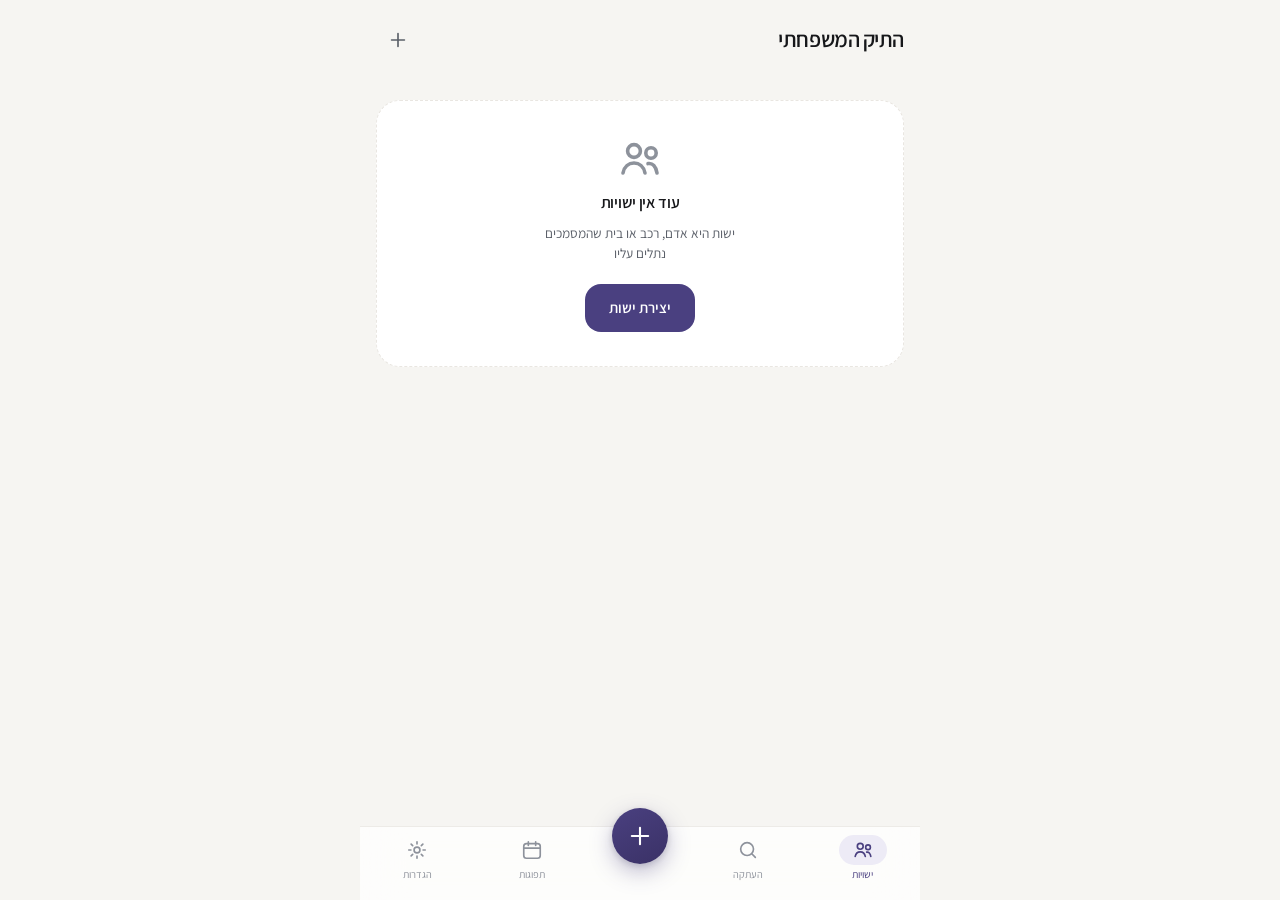
<file: index.html>
<!doctype html>
<html dir="rtl" lang="he">
<head>
<meta charset="utf-8">
<!-- קנה מידה נעול. מה שמתקרב ומתרחק הוא המסמך בצופה ולא האפליקציה.
     ספארי מתעלם מ-user-scalable, ולכן js/app.js:Zoom חוסם גם את המחוות. -->
<meta name="viewport" content="width=device-width, initial-scale=1, maximum-scale=1, minimum-scale=1, user-scalable=no, viewport-fit=cover">
<meta name="color-scheme" content="light">
<meta name="theme-color" content="#F6F5F2">
<title>התיק המשפחתי</title>

<!-- מראת localStorage: מציבה פלטה וכתב לפני ה-CSS, אחרת כל טעינה
     נפתחת בהבזק של פלטת ברירת המחדל. SPEC §3.5 -->
<script>window._BUNDLE_VERSION = '0.17.0';</script>
<script>
(function () {
  var r = document.documentElement;
  var pal = 'a', font = 'assistant';
  try {
    pal = localStorage.getItem('fv.palette') || pal;
    font = localStorage.getItem('fv.typeface') || font;
  } catch (e) { /* גלישה פרטית */ }
  r.setAttribute('data-pal', pal);
  r.setAttribute('data-font', font);
})();
</script>

<link rel="manifest" href="manifest.json">
<link rel="apple-touch-icon" href="icons/apple-touch-icon.png">
<meta name="apple-mobile-web-app-capable" content="yes">
<meta name="apple-mobile-web-app-status-bar-style" content="default">
<meta name="apple-mobile-web-app-title" content="התיק">
<link rel="icon" href="data:image/svg+xml,%3Csvg xmlns='http://www.w3.org/2000/svg' viewBox='0 0 24 24' fill='none' stroke='%234A4080' stroke-width='1.8' stroke-linecap='round'%3E%3Crect x='3.5' y='9.5' width='17' height='11' rx='3'/%3E%3Cpath d='M9 9.5V7.6a3 3 0 016 0v1.9'/%3E%3Cpath d='M3.5 13.6h17'/%3E%3C/svg%3E">
<link rel="preload" href="fonts/assistant-hebrew.woff2" as="font" type="font/woff2" crossorigin>
<link rel="stylesheet" href="style.css">
</head>
<body>

<svg class="sprite" aria-hidden="true" focusable="false"
     xmlns="http://www.w3.org/2000/svg"
     fill="none" stroke="currentColor" stroke-width="1.8"
     stroke-linecap="round" stroke-linejoin="round">
  <symbol id="i-calendar" viewBox="0 0 24 24"><rect x="3" y="5" width="18" height="16" rx="3"/><path d="M8 3v4M16 3v4M3 10h18"/></symbol>
  <symbol id="i-search" viewBox="0 0 24 24"><circle cx="11" cy="11" r="7"/><path d="M20 20l-3.6-3.6"/></symbol>
  <symbol id="i-users" viewBox="0 0 24 24"><circle cx="9" cy="8" r="3.2"/><path d="M3.5 19c.6-3.2 2.9-5 5.5-5s4.9 1.8 5.5 5"/><circle cx="17.5" cy="9" r="2.6"/><path d="M16 14.3c2.3-.4 4 1.3 4.5 4.7"/></symbol>
  <symbol id="i-settings" viewBox="0 0 24 24"><circle cx="12" cy="12" r="3.2"/><path d="M12 3v2.4M12 18.6V21M21 12h-2.4M5.4 12H3M18.4 5.6l-1.7 1.7M7.3 16.7l-1.7 1.7M18.4 18.4l-1.7-1.7M7.3 7.3L5.6 5.6"/></symbol>
  <symbol id="i-plus" viewBox="0 0 24 24"><path d="M12 5v14M5 12h14"/></symbol>
  <symbol id="i-x" viewBox="0 0 24 24"><path d="M6 6l12 12M18 6L6 18"/></symbol>
  <symbol id="i-check" viewBox="0 0 24 24"><path d="M5 12.5l4.5 4.5L19 7.5"/></symbol>
  <symbol id="i-chevron" viewBox="0 0 24 24"><path d="M6 9l6 6 6-6"/></symbol>
  <symbol id="i-back" viewBox="0 0 24 24"><path d="M15 5l-7 7 7 7"/></symbol>
  <symbol id="i-eye" viewBox="0 0 24 24"><path d="M2.5 12S6 5.8 12 5.8 21.5 12 21.5 12 18 18.2 12 18.2 2.5 12 2.5 12z"/><circle cx="12" cy="12" r="3"/></symbol>
  <symbol id="i-eye-off" viewBox="0 0 24 24"><path d="M4 4l16 16"/><path d="M9.9 5.9A9.6 9.6 0 0112 5.8c6 0 9.5 6.2 9.5 6.2a17 17 0 01-3.2 3.9M6.5 8A17 17 0 002.5 12S6 18.2 12 18.2c1.2 0 2.3-.2 3.3-.6"/><path d="M9.9 9.9a3 3 0 004.2 4.2"/></symbol>
  <symbol id="i-camera" viewBox="0 0 24 24"><path d="M3 8.5A2.5 2.5 0 015.5 6h1.9l1.3-2h6.6l1.3 2h1.9A2.5 2.5 0 0121 8.5v9A2.5 2.5 0 0118.5 20h-13A2.5 2.5 0 013 17.5z"/><circle cx="12" cy="13" r="3.4"/></symbol>
  <symbol id="i-upload" viewBox="0 0 24 24"><path d="M12 16V4M8 8l4-4 4 4"/><path d="M4 15v3.5A2.5 2.5 0 006.5 21h11a2.5 2.5 0 002.5-2.5V15"/></symbol>
  <symbol id="i-paste" viewBox="0 0 24 24"><path d="M9 4.5H7.5A2.5 2.5 0 005 7v11.5A2.5 2.5 0 007.5 21h9a2.5 2.5 0 002.5-2.5V7a2.5 2.5 0 00-2.5-2.5H15"/><rect x="9" y="3" width="6" height="3.2" rx="1.2"/><path d="M9 12h6M9 15.5h4"/></symbol>
  <symbol id="i-edit" viewBox="0 0 24 24"><path d="M4 20h4l10.5-10.5a2.1 2.1 0 00-3-3L5 17z"/><path d="M14.5 6.5l3 3"/></symbol>
  <symbol id="i-trash" viewBox="0 0 24 24"><path d="M4 7h16M9 7V5h6v2M6.5 7l.8 12a2 2 0 002 1.9h5.4a2 2 0 002-1.9l.8-12"/></symbol>
  <symbol id="i-lock" viewBox="0 0 24 24"><rect x="4" y="10.5" width="16" height="10.5" rx="3"/><path d="M8 10.5V7.8a4 4 0 018 0v2.7"/></symbol>
  <symbol id="i-backspace" viewBox="0 0 24 24"><path d="M9.5 5h9A2.5 2.5 0 0121 7.5v9a2.5 2.5 0 01-2.5 2.5h-9L3 12z"/><path d="M12 9.5l5 5M17 9.5l-5 5"/></symbol>
  <symbol id="i-bell" viewBox="0 0 24 24"><path d="M18 16V11a6 6 0 10-12 0v5l-1.5 2.5h15z"/><path d="M10 21h4"/></symbol>
  <symbol id="i-file" viewBox="0 0 24 24"><path d="M14 3H7.5A2.5 2.5 0 005 5.5v13A2.5 2.5 0 007.5 21h9a2.5 2.5 0 002.5-2.5V8z"/><path d="M14 3v5h5"/></symbol>
  <symbol id="i-image" viewBox="0 0 24 24"><rect x="3" y="5" width="18" height="14" rx="3"/><circle cx="8.5" cy="10" r="1.6"/><path d="M4 17l4.5-4.5L13 17l3-3 4 4"/></symbol>
  <symbol id="i-folder" viewBox="0 0 24 24"><path d="M3 7.5A2.5 2.5 0 015.5 5h3.2l1.8 2.4h8A2.5 2.5 0 0121 9.9v7.6a2.5 2.5 0 01-2.5 2.5h-13A2.5 2.5 0 013 17.5z"/><path d="M12 11.5v5M9.5 14h5"/></symbol>
  <symbol id="i-person" viewBox="0 0 24 24"><circle cx="12" cy="8" r="3.6"/><path d="M5 20c.8-3.9 3.6-6 7-6s6.2 2.1 7 6"/></symbol>
  <symbol id="i-car" viewBox="0 0 24 24"><path d="M4 16.5V13l1.8-4.4A2.5 2.5 0 018.1 7h7.8a2.5 2.5 0 012.3 1.6L20 13v3.5"/><path d="M3.5 13h17"/><circle cx="7.5" cy="16.5" r="1.7"/><circle cx="16.5" cy="16.5" r="1.7"/></symbol>
  <symbol id="i-home" viewBox="0 0 24 24"><path d="M4 10.5L12 4l8 6.5V19a2 2 0 01-2 2H6a2 2 0 01-2-2z"/><path d="M9.5 21v-6h5v6"/></symbol>
  <symbol id="i-card" viewBox="0 0 24 24"><rect x="3" y="5.5" width="18" height="13" rx="2.5"/><circle cx="8.5" cy="11" r="2"/><path d="M5.5 16c.5-1.9 1.6-2.7 3-2.7s2.5.8 3 2.7"/><path d="M14 10h4.5M14 13h4.5"/></symbol>
  <symbol id="i-passport" viewBox="0 0 24 24"><rect x="5" y="3" width="14" height="18" rx="2.5"/><circle cx="12" cy="10" r="3.2"/><path d="M9 17h6"/></symbol>
  <symbol id="i-license" viewBox="0 0 24 24"><rect x="3" y="5.5" width="18" height="13" rx="2.5"/><path d="M7 10h4M7 13.5h6M15 10h2M15 13.5h2"/></symbol>
  <symbol id="i-gauge" viewBox="0 0 24 24"><path d="M4.5 17a8.5 8.5 0 1115 0"/><path d="M12 14l3.5-3.5"/><circle cx="12" cy="17" r="1"/></symbol>
  <symbol id="i-shield" viewBox="0 0 24 24"><path d="M12 3l7 2.8v5.6c0 4-2.8 7.6-7 9.6-4.2-2-7-5.6-7-9.6V5.8z"/></symbol>
  <symbol id="i-heart" viewBox="0 0 24 24"><path d="M12 20s-7-4.4-7-9.2A4 4 0 0112 8.6 4 4 0 0119 10.8C19 15.6 12 20 12 20z"/></symbol>
  <symbol id="i-cross" viewBox="0 0 24 24"><rect x="4" y="4" width="16" height="16" rx="4"/><path d="M12 8.5v7M8.5 12h7"/></symbol>
  <symbol id="i-cert" viewBox="0 0 24 24"><rect x="4" y="4" width="16" height="12" rx="2.5"/><path d="M8 8.5h8M8 12h4"/><path d="M9 16v4l3-1.6L15 20v-4"/></symbol>
  <symbol id="i-chat" viewBox="0 0 24 24"><path d="M21 12a8 8 0 01-8 8H8l-4 2.5V17.4A8 8 0 1121 12z"/><path d="M9 11h6M9 14.5h4"/></symbol>
  <symbol id="i-share" viewBox="0 0 24 24"><path d="M12 15V4"/><path d="M8.5 7.5L12 4l3.5 3.5"/><path d="M5 13v5.5A2.5 2.5 0 007.5 21h9a2.5 2.5 0 002.5-2.5V13"/></symbol>
  <symbol id="i-rename" viewBox="0 0 24 24"><path d="M4 20h4l10.5-10.5a2.1 2.1 0 00-3-3L5 17z"/><path d="M14.5 6.5l3 3"/><path d="M3 4h6"/></symbol>
  <symbol id="i-grip" viewBox="0 0 24 24"><path d="M9 6h.01M15 6h.01M9 12h.01M15 12h.01M9 18h.01M15 18h.01" stroke-width="2.6"/></symbol>
  <symbol id="i-history" viewBox="0 0 24 24"><path d="M3.5 12a8.5 8.5 0 108.5-8.5A8.4 8.4 0 006 6.4"/><path d="M3.5 3.5v3.4h3.4"/><path d="M12 7.5V12l3 2"/></symbol>
  <symbol id="i-zoom-in" viewBox="0 0 24 24"><circle cx="11" cy="11" r="7"/><path d="M20 20l-3.6-3.6M11 8.2v5.6M8.2 11h5.6"/></symbol>
  <symbol id="i-zoom-out" viewBox="0 0 24 24"><circle cx="11" cy="11" r="7"/><path d="M20 20l-3.6-3.6M8.2 11h5.6"/></symbol>
  <!-- הסימן של האפליקציה: גוף התיק, הידית וקו התפר. DEC-40 -->
  <symbol id="i-case" viewBox="0 0 24 24"><rect x="3.5" y="9.5" width="17" height="11" rx="3"/><path d="M9 9.5V7.6a3 3 0 016 0v1.9"/><path d="M3.5 13.6h17"/></symbol>
  <symbol id="i-doc" viewBox="0 0 24 24"><rect x="5" y="3" width="14" height="18" rx="2.5"/><path d="M8.5 8h7M8.5 12h7M8.5 16h4"/></symbol>
</svg>

<main id="app" class="app"></main>

<script src="js/config.js"></script>
<script src="js/util.js"></script>
<script src="js/kinds.js"></script>
<script src="js/doctypes.js"></script>
<script src="js/versions.js"></script>
<script src="js/db.js"></script>
<script src="js/settings.js"></script>
<script src="js/vault.js"></script>
<script src="js/files.js"></script>
<script src="js/share.js"></script>
<script src="js/keyfile.js"></script>
<script src="js/mrz.js"></script>
<script src="js/gemini.js"></script>
<script src="js/parse.js"></script>
<script src="js/expiry.js"></script>
<script src="js/drive.js"></script>
<script src="js/bridge.js"></script>
<script src="js/sync.js"></script>
<script src="js/search.js"></script>
<script src="js/chat.js"></script>
<script src="js/ui.js"></script>
<script src="js/forms.js"></script>
<script src="js/screens.js"></script>
<script src="js/app.js"></script>
</body>
</html>
</file>
<file: style.css>
/* התיק המשפחתי — design-prompt.md הוא המקור. כל צבע כאן הוא טוקן. */

/* Assistant, מתארח עצמית. Google Fonts דרך CDN שובר את הבטחת האופליין
   של האפליקציה — טעינה ראשונה במכשיר חדש עלולה ליפול והכתב יקרוס.
   שני תת-סטים בלבד: עברית לממשק, לטינית לערכים. 29KB יחד. DEC-06 */
@font-face {
  font-family: "Assistant";
  font-style: normal;
  font-weight: 400 700;
  font-display: swap;
  src: url("fonts/assistant-hebrew.woff2") format("woff2");
  unicode-range: U+0307-0308, U+0590-05FF, U+200C-2010, U+20AA, U+25CC, U+FB1D-FB4F;
}
@font-face {
  font-family: "Assistant";
  font-style: normal;
  font-weight: 400 700;
  font-display: swap;
  src: url("fonts/assistant-latin.woff2") format("woff2");
  unicode-range: U+0000-00FF, U+0131, U+0152-0153, U+02BB-02BC, U+02C6, U+02DA, U+02DC, U+0304, U+0308, U+0329, U+2000-206F, U+20AC, U+2122, U+2191, U+2193, U+2212, U+2215, U+FEFF, U+FFFD;
}

/* ============ טוקנים ============ */
:root {
  /* נייטרלים — זהים בכל הפלטות */
  --bg:        #F6F5F2;
  --surface:   #FFFFFF;
  --surface-2: #FAF9F7;
  --ink:       #16171A;
  --ink-2:     #5A5F68;
  --ink-3:     #8D929B;
  --line:      #E9E6E1;

  /* קשת התפוגה. "תקין" ניטרלי, ללא צבע — DEC-05 */
  --exp-past-fg: #B02419;  --exp-past-bg: #FCEBE9;
  --exp-d30-fg:  #A05A00;  --exp-d30-bg:  #FDF1E2;
  --exp-d90-fg:  #7A6320;  --exp-d90-bg:  #FAF4E2;

  --shadow: 0 2px 14px rgba(18, 19, 24, .055);

  --r-card:  24px;
  --r-sheet: 28px;
  --r-row:   14px;
  --r-btn:   16px;
  --r-pill:  999px;

  --dur-fast: 120ms;
  --dur-base: 200ms;
  --ease: cubic-bezier(.2, .8, .2, 1);

  --nav-h: 74px;
}

/* פלטות — טוקנים בלבד. DEC-06 */
/* `--tint-1/2` ו-`--glow` נגזרים מהאקסנט ואינם צבע רביעי: הם אותו גוון
   בשקיפות. DEC-39 — משטח שיש בו עומק במקום off-white אחיד. */
:root[data-pal="a"] {
  --accent:#4A4080; --accent-strong:#3A3166; --accent-soft:#EDEBF6; --accent-on:#fff;
  --tint-1:rgba(74,64,128,.26); --tint-2:rgba(74,64,128,.11); --glow:rgba(74,64,128,.34);
}
:root[data-pal="b"] {
  --accent:#1F5350; --accent-strong:#163E3C; --accent-soft:#E4EFEE; --accent-on:#fff;
  --tint-1:rgba(31,83,80,.24); --tint-2:rgba(31,83,80,.10); --glow:rgba(31,83,80,.32);
}
:root[data-pal="c"] {
  --accent:#A9492E; --accent-strong:#8A3A24; --accent-soft:#F7E9E4; --accent-on:#fff;
  /* הדריסה היחידה המותרת מחוץ לטוקני האקסנט: טרקוטה מתנגשת ב"פג" */
  --exp-past-fg:#9B1C2E; --exp-past-bg:#FAEAEC;
  --tint-1:rgba(169,73,46,.22); --tint-2:rgba(169,73,46,.09); --glow:rgba(169,73,46,.30);
}

/* ============ בסיס ============ */
* { box-sizing: border-box; }

html, body { height: 100%; }

body {
  margin: 0;
  background: var(--bg);
  color: var(--ink);
  font-family: system-ui, -apple-system, "Segoe UI", Roboto, "Helvetica Neue", Arial, sans-serif;
  font-size: 15px;
  line-height: 1.5;
  -webkit-font-smoothing: antialiased;
  overflow-wrap: anywhere;
}

:root[data-font="assistant"] body {
  font-family: "Assistant", system-ui, -apple-system, "Segoe UI", Roboto, sans-serif;
}

h1, h2, h3 { margin: 0; line-height: 1.25; letter-spacing: -.02em; text-wrap: balance; }
p { margin: 0; }
button { font: inherit; color: inherit; }
.sprite { position: absolute; width: 0; height: 0; overflow: hidden; }
.hidden-input { position: fixed; inset-inline-start: -9999px; width: 1px; height: 1px; opacity: 0; }

:focus-visible { outline: 2px solid var(--accent); outline-offset: 2px; border-radius: 6px; }

/* מאפייני ההצגה על תג ה-sprite אינם עוברים דרך <use> — הם חייבים לשבת
   על מופע האייקון עצמו, ומשם הם יורשים אל תוך ה-shadow tree. */
.ic {
  flex: none;
  fill: none;
  stroke: currentColor;
  stroke-width: 1.8;
  stroke-linecap: round;
  stroke-linejoin: round;
}
.i-flip { transform: scaleX(-1); }

.app {
  max-width: 560px;
  margin-inline: auto;
  padding: 8px 16px calc(var(--nav-h) + 34px);
  min-height: 100%;
}
body.locked .app { padding: 0; }

/* ============ טיפוגרפיה ============ */
.scr-title { font-size: 22px; font-weight: 600; }
.scr-head { display: flex; align-items: center; gap: 8px; padding: 10px 0 14px; }
.scr-head .scr-title { flex: 1; min-width: 0; overflow: hidden; text-overflow: ellipsis; white-space: nowrap; }
.scr-actions { display: flex; gap: 4px; }
.bucket-h { font-size: 13px; color: var(--ink-2); font-weight: 500; margin: 18px 2px 8px; }
.muted { color: var(--ink-2); }
.small { font-size: 13px; }
.sect-h { font-size: 13px; color: var(--ink-2); font-weight: 500; margin: 20px 2px 8px; }

/* ============ כרטיס ============ */
.card {
  display: flex; align-items: center; gap: 12px; width: 100%;
  background: var(--surface); border: 0; border-radius: var(--r-card);
  box-shadow: var(--shadow); padding: 14px; text-align: start; cursor: pointer;
  transition: transform var(--dur-fast) var(--ease);
}
.card + .card { margin-top: 10px; }
.card:active { transform: scale(.97); }
.card-b { flex: 1; min-width: 0; display: flex; flex-direction: column; }
.card-t { font-size: 15px; font-weight: 600; letter-spacing: -.01em; overflow: hidden; text-overflow: ellipsis; white-space: nowrap; }
.card-s { font-size: 13px; color: var(--ink-2); margin-top: 2px; }
.card-go { flex: none; color: var(--ink-3); display: grid; place-items: center; }
.egroup, .dgroup { display: flex; flex-direction: column; }
.egroup .card + .card, .dgroup .card + .card { margin-top: 10px; }
.card-grip { flex: none; color: var(--ink-3); display: grid; place-items: center; opacity: .4; }

/* לחיצה ארוכה על כרטיס היא מחווה של האפליקציה, ולכן המערכת לא מקבלת
   אותה: בלי שתי השורות האלה iOS מקפיץ בועת בחירה ומבטל את הגרירה. */
.egroup .card, .dgroup .card {
  -webkit-touch-callout: none;
  user-select: none;
  -webkit-user-select: none;
}
.egroup.reordering, .dgroup.reordering { touch-action: none; }
.egroup.reordering .card-grip, .dgroup.reordering .card-grip { opacity: 1; }

/* ההמתנה נראית. בלי זה יש 320ms של שום דבר ואז קפיצה, וזה נקרא כתקלה
   ולא כמחווה — האצבע לא יודעת אם המכשיר בכלל שם לב אליה. */
.egroup .card.pressing, .dgroup .card.pressing {
  transform: scale(.96);
  transition: transform 320ms var(--ease);
}
.egroup .card.pressing .card-grip, .dgroup .card.pressing .card-grip { opacity: 1; }

/* השכנים מחליקים אל מקומם החדש. ה-transform עצמו נכתב מ-FLIP ב-ui.js;
   מה שיושב כאן הוא רק משך המעבר. */
.egroup.reordering .card, .dgroup.reordering .card {
  transition: transform 170ms var(--ease);
}
/* הכיווץ של `:active` נכון לנגיעה קצרה ושגוי באמצע גרירה — הוא היה
   נאבק ב-transform שנושא את הכרטיס. */
.egroup.reordering .card:active, .dgroup.reordering .card:active { transform: none; }

/* הנגרר עצמו: מורם, בלי מעבר (ui.js נועל אותו inline כדי שיעקוב אחרי
   האצבע 1:1), ומעל כולם. */
.card.dragging {
  opacity: .96;
  box-shadow: 0 14px 30px rgba(18, 19, 24, .24);
  position: relative; z-index: 3;
  cursor: grabbing;
}
.egroup.reordering .card.dragging, .dgroup.reordering .card.dragging { transition: none; }
/* הנחיתה — הכרטיס מחליק אל המשבצת במקום להיתלש אליה */
.card.landing { transition: transform 200ms var(--ease), box-shadow 200ms var(--ease); }
.card-old { opacity: .72; }
.card-ic { flex: none; width: 40px; height: 40px; border-radius: var(--r-pill); background: var(--surface-2); color: var(--ink-2); display: grid; place-items: center; }

.av {
  flex: none; width: 40px; height: 40px; border-radius: var(--r-pill);
  display: grid; place-items: center; color: #fff; font-size: 15px; font-weight: 600;
  overflow: hidden;
}
.av img { width: 100%; height: 100%; object-fit: cover; display: block; }
/* הטבעת היא המקום היחיד במסך הבית שבו הקשת החמה נוגעת בישות עצמה */
/* הטבעת נכתבת כטוקן ולא כ-box-shadow, כדי שהמסגרת הלבנה של הרצועה
   והטבעת של הדלי לא ידרסו זו את זו לפי סדר הסלקטורים. הצבע הוא בדיוק
   צבע הצ׳יפ של אותו דלי — אותו סימן, שתי צורות. */
.av { --ring: 0 0 0 0 transparent; }
.av.ring-past { --ring: 0 0 0 3px var(--exp-past-fg); }
.av.ring-d30  { --ring: 0 0 0 3px var(--exp-d30-fg); }
.av.ring-d90  { --ring: 0 0 0 3px var(--exp-d90-fg); }
.av-lg { width: 64px; height: 64px; font-size: 24px; }

.av-row { display: flex; align-items: center; gap: 14px; }
.av-host { flex: none; }
.av-acts { display: flex; flex-direction: column; gap: 6px; align-items: flex-start; }
.av-acts .btn { margin-top: 0; padding: 8px 16px; font-size: 13.5px; }

/* ============ מסך הבית ============ */
/* DEC-39. המסך מציג תמונות, ולכן הפריסה נגזרת מהן: פנים בעיגול, רכב
   או דירה בפס רחב. */
.scr-home { position: relative; }

/* השדה: שני ענני אקסנט רכים ושכבת גרעין. גרדיאנט אחד במסך, אף גוון חדש. */
.home-field {
  position: absolute; inset-inline: -16px; top: -8px; height: 356px;
  pointer-events: none; z-index: 0;
  background:
    radial-gradient(112% 74% at 82% -14%, var(--tint-1), transparent 60%),
    radial-gradient(86% 62% at 8% 6%, var(--tint-2), transparent 64%),
    linear-gradient(180deg, var(--accent-soft) 0%, rgba(246, 245, 242, 0) 92%);
}
/* בלי הגרעין השדה נראה כמו גרדיאנט של תבנית ולא כמו נייר */
.home-field::after {
  content: ""; position: absolute; inset: 0; opacity: .5;
  background-image: url("data:image/svg+xml,%3Csvg xmlns='http://www.w3.org/2000/svg' width='140' height='140'%3E%3Cfilter id='n'%3E%3CfeTurbulence type='fractalNoise' baseFrequency='.85' numOctaves='3'/%3E%3CfeColorMatrix type='saturate' values='0'/%3E%3C/filter%3E%3Crect width='140' height='140' filter='url(%23n)' opacity='.055'/%3E%3C/svg%3E");
  -webkit-mask-image: linear-gradient(180deg, #000 0%, transparent 88%);
  mask-image: linear-gradient(180deg, #000 0%, transparent 88%);
}
.scr-home > *:not(.home-field) { position: relative; z-index: 1; }

.mast { display: flex; align-items: center; gap: 11px; padding: 16px 0 0; }
.mast-tile {
  flex: none; width: 44px; height: 44px; border-radius: 15px;
  background: linear-gradient(148deg, var(--accent) 0%, var(--accent-strong) 100%);
  color: var(--accent-on); display: grid; place-items: center;
  box-shadow: 0 5px 14px var(--glow), inset 0 1px 0 rgba(255, 255, 255, .22);
}
.mast-b { flex: 1; min-width: 0; }
.mast-t {
  font-size: 21px; font-weight: 700; letter-spacing: -.032em; line-height: 1.2;
  overflow: hidden; text-overflow: ellipsis; white-space: nowrap;
}
.mast-s {
  display: flex; align-items: center; gap: 6px; margin-top: 1px;
  font-size: 12.5px; font-weight: 500; color: var(--accent-strong);
  font-variant-numeric: tabular-nums; white-space: nowrap;
}
.mast-s .quiet { opacity: .66; font-weight: 400; }
.mast-s .sep { opacity: .38; }
.mast-flag {
  background: transparent; border: 0; padding: 0; font: inherit; font-weight: 600;
  cursor: pointer; color: var(--exp-d30-fg); display: inline-flex; align-items: center; gap: 5px;
}
.mast-flag i { width: 6px; height: 6px; border-radius: var(--r-pill); background: currentColor; }
.mast .iconbtn { color: var(--accent-strong); }

.grp-h { display: flex; align-items: center; gap: 9px; margin: 26px 2px 12px; }
.grp-h b { font-size: 13px; font-weight: 600; color: var(--ink-2); }
.grp-h em {
  font-style: normal; font-size: 11px; font-weight: 700; line-height: 1;
  padding: 4px 8px; border-radius: var(--r-pill);
  background: var(--accent-soft); color: var(--accent-strong);
  font-variant-numeric: tabular-nums;
}

/* ---- הרצועה ---- */
.egroup.rail {
  flex-direction: row; align-items: stretch; gap: 10px;
  margin-inline-end: -16px; padding: 0 0 4px 16px;
  overflow-x: auto; scrollbar-width: none;
}
.egroup.rail::-webkit-scrollbar { display: none; }
.egroup.rail .card + .card { margin-top: 0; }

/* זכוכית: השדה נראה דרך האריח במקום להיחסם בו */
.egroup.rail .ptile {
  flex: none; width: 106px; display: block; text-align: center;
  padding: 12px 10px 14px; border-radius: var(--r-card);
  background: rgba(255, 255, 255, .62);
  -webkit-backdrop-filter: blur(16px) saturate(1.5);
  backdrop-filter: blur(16px) saturate(1.5);
  border: 1px solid rgba(255, 255, 255, .78);
  box-shadow: 0 6px 18px rgba(18, 19, 24, .07);
}
@supports not (backdrop-filter: blur(2px)) {
  .egroup.rail .ptile { background: rgba(255, 255, 255, .93); }
}
.egroup.rail .ptile .av {
  margin: 0 auto;
  box-shadow: 0 0 0 2.5px var(--surface), var(--ring), 0 3px 10px rgba(18, 19, 24, .14);
}
.egroup.rail .ptile .card-b { margin-top: 11px; align-items: center; }
.egroup.rail .ptile .card-t { font-size: 13.5px; }
.egroup.rail .ptile .card-s { font-size: 11.5px; color: var(--ink-3); margin-top: 2px; }
.egroup.rail .ptile .chip { display: inline-block; font-size: 11.5px; padding: 3px 9px; }

.ptile-add {
  flex: none; width: 106px; border-radius: var(--r-card);
  background: transparent; color: var(--accent);
  border: 1.5px dashed var(--accent-soft);
  display: grid; place-items: center; cursor: pointer;
  transition: transform var(--dur-fast) var(--ease);
}
.ptile-add:hover { border-color: var(--accent); }
.ptile-add:active { transform: scale(.97); }

/* ---- הלוח ---- */
.egroup.board {
  display: grid; grid-template-columns: repeat(2, minmax(0, 1fr)); gap: 10px;
}
.egroup.board .card + .card { margin-top: 0; }
.egroup.board .atile {
  display: block; padding: 0; overflow: hidden;
  border-radius: var(--r-card); box-shadow: 0 4px 18px rgba(18, 19, 24, .07);
}
.atile-img { position: relative; display: block; aspect-ratio: 16 / 10; overflow: hidden; }
.atile-img img { width: 100%; height: 100%; object-fit: cover; display: block; }
.av-blank { display: grid; place-items: center; width: 100%; height: 100%; color: rgba(255, 255, 255, .82); }
/* התווית והצ׳יפ יושבים על התמונה, ולכן יש להם רקע מטושטש וצעיף ולא ריבוע */
.atile-k {
  position: absolute; top: 9px; inset-inline-start: 10px;
  font-size: 10.5px; font-weight: 700; letter-spacing: .09em;
  padding: 3px 8px; border-radius: var(--r-pill);
  background: rgba(255, 255, 255, .74); color: var(--ink-2);
  -webkit-backdrop-filter: blur(8px); backdrop-filter: blur(8px);
}
.atile-veil {
  position: absolute; inset-inline: 0; bottom: 0; height: 58px;
  background: linear-gradient(180deg, rgba(20, 18, 16, 0) 0%, rgba(20, 18, 16, .42) 100%);
}
.atile-c { position: absolute; bottom: 8px; inset-inline-end: 9px; }
.egroup.board .atile .card-b { padding: 11px 14px 14px; }
.egroup.board .atile .card-t { font-size: 15.5px; letter-spacing: -.012em; }
.egroup.board .atile .card-s {
  font-size: 12px; color: var(--ink-3); margin-top: 1px;
  overflow: hidden; text-overflow: ellipsis; white-space: nowrap;
}

/* ============ צ׳יפ ============ */
.chip {
  font-size: 12px; font-weight: 500; padding: 4px 10px; border-radius: var(--r-pill);
  white-space: nowrap; font-variant-numeric: tabular-nums; flex: none;
}
.chip.past { background: var(--exp-past-bg); color: var(--exp-past-fg); }
.chip.d30  { background: var(--exp-d30-bg);  color: var(--exp-d30-fg); }
.chip.d90  { background: var(--exp-d90-bg);  color: var(--exp-d90-fg); }
.chip.ok   { background: transparent; color: var(--ink-2); padding-inline: 0; }
.chip.verify { background: var(--exp-d30-bg); color: var(--exp-d30-fg); font-size: 11px; padding: 2px 8px; }

.fold {
  width: 100%; display: flex; align-items: center; justify-content: space-between; gap: 8px;
  background: transparent; border: 1px solid var(--line); border-radius: var(--r-row);
  padding: 12px 14px; margin-top: 12px; font-size: 14px; color: var(--ink-2); cursor: pointer;
  transition: transform var(--dur-fast) var(--ease);
}
.fold:active { transform: scale(.97); }
.fold.open .ic { transform: rotate(180deg); }
.fold + div .card:first-child { margin-top: 10px; }

/* ============ שורת שדה ============ */
.rows { background: var(--surface); border-radius: var(--r-card); box-shadow: var(--shadow); overflow: hidden; }
.rows + .rows, .rows + .notes, .rows + .files { margin-top: 12px; }

.row {
  display: flex; align-items: center; gap: 10px; width: 100%;
  min-height: 56px; padding: 9px 14px;
  border-bottom: 1px solid var(--line); cursor: pointer; text-align: start;
  transition: transform var(--dur-fast) var(--ease);
}
.rows .row:last-child { border-bottom: 0; }
.row:active { transform: scale(.97); }
.row-b { flex: 1; min-width: 0; display: flex; flex-direction: column; }
.row-l { display: flex; align-items: center; gap: 6px; font-size: 13px; color: var(--ink-2); line-height: 1.35; }
.row-v {
  font-size: 17px; font-weight: 500; color: var(--ink); margin-top: 1px;
  font-variant-numeric: tabular-nums; letter-spacing: .01em;
  overflow: hidden; text-overflow: ellipsis; white-space: nowrap;
}
.row-multi .row-v { white-space: pre-wrap; }
.row-sub { font-size: 12px; color: var(--ink-3); margin-top: 1px; }

.eye {
  flex: none; width: 44px; height: 44px; border: 0; border-radius: var(--r-pill);
  background: transparent; color: var(--ink-3); display: grid; place-items: center; cursor: pointer;
}
.eye:hover { background: var(--surface-2); color: var(--ink-2); }

/* מצב פרטיות — מחלקה אחת. עובד רק כי כל ערך רגיש עובר את הפורמטר */
body.privacy .sens { filter: blur(6px); user-select: none; }

/* ============ חיפוש ============ */
.search {
  display: flex; align-items: center; gap: 9px; background: var(--surface);
  border-radius: var(--r-row); box-shadow: var(--shadow); padding: 4px 14px;
  color: var(--ink-3); margin-bottom: 16px;
}
.search-i {
  flex: 1; min-width: 0; border: 0; background: transparent; color: var(--ink);
  font: inherit; font-size: 15px; padding: 12px 0; outline: none;
}
.search-i::placeholder { color: var(--ink-3); }
/* כפתור הניקוי המובנה של type=search מגיע בכחול של הדפדפן ושובר את האקסנט */
.search-i::-webkit-search-cancel-button { appearance: none; display: none; }

/* ============ באנר ============ */
.notice {
  display: flex; align-items: center; gap: 10px; padding: 11px 14px;
  background: var(--accent-soft); color: var(--accent-strong);
  border-radius: var(--r-row); font-size: 13.5px; font-weight: 500; margin-bottom: 14px;
}
.notice span { flex: 1; }
.notice-go {
  display: flex; align-items: center; gap: 10px; flex: 1; min-width: 0;
  background: transparent; border: 0; padding: 0; text-align: start;
  color: inherit; font: inherit; font-weight: 500; cursor: pointer;
}
button.notice { width: 100%; border: 0; text-align: start; font: inherit; font-weight: 500; cursor: pointer; }
.notice-warn { background: var(--exp-d30-bg); color: var(--exp-d30-fg); }
.notice-info { background: var(--surface-2); color: var(--ink-2); }

.checks { background: var(--surface); border-radius: var(--r-card); box-shadow: var(--shadow); padding: 6px 14px; margin-top: 12px; }
.chk {
  display: flex; align-items: center; gap: 11px; width: 100%; padding: 11px 0;
  background: transparent; border: 0; border-bottom: 1px solid var(--line);
  text-align: start; font-size: 15px; cursor: pointer;
  transition: transform var(--dur-fast) var(--ease);
}
.chk:last-child { border-bottom: 0; }
.chk:active { transform: scale(.97); }
.chk .box { flex: none; width: 20px; height: 20px; border-radius: 6px; border: 1.8px solid var(--ink-3); }
.chk.on .box { background: var(--accent); border-color: var(--accent); }
.chk-y { color: var(--ink-3); font-size: 13px; margin-inline-start: 8px; font-variant-numeric: tabular-nums; }
.chk-b { display: flex; flex-direction: column; gap: 2px; min-width: 0; }
.chk-was { font-size: 12.5px; color: var(--ink-3); }

/* ============ מצב ריק ============ */
.empty {
  display: flex; flex-direction: column; align-items: center; gap: 8px; text-align: center;
  border: 1.5px dashed var(--line); border-radius: var(--r-card);
  background: var(--surface); padding: 34px 22px; margin-top: 24px; color: var(--ink-3);
}
.empty-t { font-size: 16px; font-weight: 600; color: var(--ink); letter-spacing: -.01em; }
.empty-s { font-size: 13.5px; color: var(--ink-2); max-width: 30ch; }
.empty-act { width: 100%; cursor: pointer; transition: transform var(--dur-fast) var(--ease); }
.empty-act:active { transform: scale(.97); }
.empty-act .btn { pointer-events: none; }
body.dragging .empty { border-color: var(--accent); background: var(--accent-soft); }

/* ============ כפתורים ============ */
.btn {
  border: 0; border-radius: var(--r-btn); background: var(--accent); color: var(--accent-on);
  font-size: 15px; font-weight: 600; padding: 13px 24px; cursor: pointer; margin-top: 12px;
  transition: transform var(--dur-fast) var(--ease);
}
.btn:active { transform: scale(.97); }
.btn.wide { width: 100%; }
.btn.ghost { background: transparent; color: var(--accent); border: 1px solid var(--accent); }
.btn.danger { background: var(--exp-past-fg); color: #fff; }
.btn.ghost.danger { background: transparent; color: var(--exp-past-fg); border-color: var(--exp-past-fg); }

.iconbtn {
  flex: none; width: 44px; height: 44px; border: 0; border-radius: var(--r-pill);
  background: transparent; color: var(--ink-2); display: grid; place-items: center; cursor: pointer;
  transition: transform var(--dur-fast) var(--ease);
}
.iconbtn:hover { background: var(--surface-2); color: var(--ink); }
.iconbtn:active { transform: scale(.97); }

/* ============ מסמך ============ */
.scr-flush { }
.doc-head { background: var(--surface); border-radius: var(--r-card); box-shadow: var(--shadow); overflow: hidden; margin-bottom: 12px; }
/* `object-position` בראש התמונה ולא במרכזה. תעודת זהות עם ספח מצולמת
   כמלבן גבוה, והמרכז שלו הוא הספח — כלומר בדיוק החלק שאינו התעודה.
   העוגן הוויזואלי אמור להראות את מה שמזהה את המסמך. */
.anchor { display: block; width: 100%; aspect-ratio: 16/10; object-fit: cover; object-position: 50% 0; background: var(--surface-2); border: 0; cursor: pointer; }
.anchor-pdf { aspect-ratio: auto; max-height: 260px; overflow: hidden; background: var(--surface-2); }
.anchor-pdf .pdf-page { border-radius: 0; box-shadow: none; }
.anchor-pdf .empty { margin: 0; border: 0; }
.anchor-none { height: 4px; background: var(--accent-soft); }
.doc-meta { display: flex; align-items: center; justify-content: space-between; gap: 10px; padding: 14px; }

.notes { background: var(--surface); border-radius: var(--r-card); box-shadow: var(--shadow); padding: 14px; margin-top: 12px; white-space: pre-wrap; }
.notes-l { font-size: 13px; color: var(--ink-2); margin-bottom: 4px; }

.files, .staged { background: var(--surface); border-radius: var(--r-card); box-shadow: var(--shadow); padding: 12px 14px; margin-top: 12px; }
.files-h { font-size: 13px; color: var(--ink-2); font-weight: 500; margin-bottom: 6px; }
.file-row { display: flex; align-items: center; gap: 10px; padding: 9px 0; border-bottom: 1px solid var(--line); cursor: pointer; color: var(--ink-2); }
.file-row:last-of-type { border-bottom: 0; }
.file-n { flex: 1; min-width: 0; color: var(--ink); font-size: 14px; overflow: hidden; text-overflow: ellipsis; white-space: nowrap; }
.file-s { font-size: 12px; color: var(--ink-3); font-variant-numeric: tabular-nums; white-space: nowrap; }

/* ============ טפסים ============ */
.form { display: flex; flex-direction: column; gap: 12px; }
.f-g { display: flex; flex-direction: column; gap: 5px; }
.f-l { font-size: 13px; color: var(--ink-2); }
.f-i {
  width: 100%; background: var(--surface); color: var(--ink);
  border: 1px solid var(--line); border-radius: var(--r-row);
  padding: 12px 14px; font: inherit; font-size: 16px; outline: none;
  font-variant-numeric: tabular-nums;
}
.f-i:focus { border-color: var(--accent); }
.f-multi { resize: vertical; min-height: 56px; font-variant-numeric: normal; }
select.f-i { appearance: none; background-image: none; }
.f-err { font-size: 12px; color: var(--exp-d30-fg); min-height: 0; }
.f-err:empty { display: none; }
.form-err { font-size: 13.5px; color: var(--exp-past-fg); margin-top: 10px; }
.form-err:empty { display: none; }

/* שדה פתוח: התווית היא קלט ולא תווית, ולכן היא נראית קטנה יותר מהערך —
   העין צריכה למצוא את הערך קודם, בדיוק כמו בשורה רגילה. */
.f-x-h { display: flex; align-items: center; gap: 6px; }
.f-x-l {
  flex: 1; padding: 7px 10px; font-size: 13.5px;
  background: transparent; border-style: dashed; color: var(--ink-2);
}
.f-x-l:focus { background: var(--surface); border-style: solid; }

/* ============ בורר מסגרת ============ */
.crop { display: flex; flex-direction: column; gap: 8px; }
.crop-box {
  position: relative; width: 100%; aspect-ratio: 16/10; overflow: hidden;
  border-radius: var(--r-card); background: var(--surface-2);
  cursor: grab; touch-action: none; box-shadow: var(--shadow);
}
.crop-box.crop-drag { cursor: grabbing; }
.crop-box.crop-flat { cursor: default; }

/* אווטאר: המסגרת היא העיגול עצמו, ולכן היא בגודל שאפשר לגרור בו —
   עיגול של 40px אינו משטח גרירה. */
.crop-box.crop-circle {
  width: 180px; aspect-ratio: 1; border-radius: var(--r-pill);
  margin-inline: auto;
}
.crop-circle::after { display: none; }
.crop-img { display: block; width: 100%; height: 100%; object-fit: cover; pointer-events: none; }

/* קווי שליש — רומזים שהמסגרת ניתנת להזזה, בלי להתחרות בתמונה */
.crop-box::after {
  content: ''; position: absolute; inset: 0; pointer-events: none;
  background:
    linear-gradient(to bottom, rgba(255,255,255,.5) 1px, transparent 1px) 0 33.33% / 100% 33.34%,
    linear-gradient(to bottom, rgba(255,255,255,.5) 1px, transparent 1px) 0 66.66% / 100% 33.34%;
  background-repeat: no-repeat; opacity: .55;
}
.crop-box.crop-flat::after { display: none; }

.crop-range { width: 100%; accent-color: var(--accent); }
.crop-range:disabled { opacity: .4; }

.swatches { display: flex; flex-wrap: wrap; gap: 8px; }
.sw { width: 34px; height: 34px; border-radius: var(--r-pill); border: 2px solid transparent; cursor: pointer; }
.sw.on { border-color: var(--ink); }

/* ============ הגדרות ============ */
.sect { background: var(--surface); border-radius: var(--r-card); box-shadow: var(--shadow); padding: 6px 14px 14px; }
.sect + .sect { margin-top: 12px; }
.sect .sect-h { margin: 12px 0 8px; }
.sect .f-g { margin: 14px 0 4px; }
.sect > p.muted { margin: 10px 0 4px; }
.set-row { display: flex; align-items: center; justify-content: space-between; gap: 12px; padding: 10px 0; border-bottom: 1px solid var(--line); }
.set-row:last-child { border-bottom: 0; }
.set-row.col { flex-direction: column; align-items: stretch; gap: 8px; }
.set-b { display: flex; flex-direction: column; min-width: 0; }
.set-l { font-size: 15px; }
.set-s { font-size: 12.5px; color: var(--ink-2); }

/* הוראות מקופלות — נוכחות כשצריך, ולא רועשות כשלא */
.howto { margin: 12px 0 4px; }
.howto summary { font-size: 13.5px; color: var(--accent); cursor: pointer; }
.steps { margin: 10px 0 0; padding-inline-start: 20px; font-size: 13px; color: var(--ink-2); }
.steps li { margin-bottom: 5px; }
.steps bdi { color: var(--ink); font-weight: 500; }

.seg { display: flex; gap: 6px; flex-wrap: wrap; }
.seg-b {
  display: flex; align-items: center; gap: 7px; border: 1px solid var(--line);
  background: transparent; border-radius: var(--r-pill); padding: 8px 14px;
  font-size: 13.5px; color: var(--ink-2); cursor: pointer;
  transition: transform var(--dur-fast) var(--ease);
}
.seg-b:active { transform: scale(.97); }
.seg-b[aria-pressed="true"] { border-color: var(--accent); color: var(--accent); background: var(--accent-soft); }
.seg-sw { width: 14px; height: 14px; border-radius: var(--r-pill); flex: none; }

.switch {
  flex: none; width: 48px; height: 28px; border-radius: var(--r-pill);
  border: 1px solid var(--line); background: var(--surface-2); cursor: pointer;
  padding: 0; position: relative;
}
.switch i {
  position: absolute; inset-block-start: 2px; inset-inline-start: 2px;
  width: 22px; height: 22px; border-radius: var(--r-pill); background: var(--ink-3);
  transition: inset-inline-start var(--dur-base) var(--ease), background var(--dur-base) var(--ease);
}
.switch[aria-checked="true"] { background: var(--accent-soft); border-color: var(--accent); }
.switch[aria-checked="true"] i { inset-inline-start: 22px; background: var(--accent); }

/* ============ סרגל ו-FAB ============ */
.nav {
  position: fixed; inset-inline: 0; bottom: 0; z-index: 20;
  height: calc(var(--nav-h) + env(safe-area-inset-bottom));
  padding-bottom: env(safe-area-inset-bottom);
  /* שקוף למחצה, והתוכן נגלל מתחתיו — זה מה שנותן למסך עומק בלי להוסיף
     ולו רכיב אחד. DEC-39 */
  background: rgba(255, 255, 255, .74);
  -webkit-backdrop-filter: blur(22px) saturate(1.6);
  backdrop-filter: blur(22px) saturate(1.6);
  border-top: 1px solid rgba(233, 230, 225, .8);
  display: flex; align-items: flex-start; padding-top: 7px;
  max-width: 560px; margin-inline: auto;
}
@supports not (backdrop-filter: blur(2px)) {
  .nav { background: var(--surface); }
}
body.locked .nav, body.locked .fab { display: none; }
.nav-i {
  flex: 1; display: flex; flex-direction: column; align-items: center; gap: 2px;
  background: transparent; border: 0; font-size: 10.5px; color: var(--ink-3); cursor: pointer;
  transition: transform var(--dur-fast) var(--ease);
}
.nav-i:active { transform: scale(.97); }
/* הכרית מסמנת את הטאב הפעיל, ומוסיפה אקסנט במקום שכבר נושא משמעות */
.nav-i i {
  display: grid; place-items: center; width: 48px; height: 30px;
  border-radius: var(--r-pill); background: transparent;
  transition: background var(--dur-base) var(--ease);
}
.nav-i.on { color: var(--accent); }
.nav-i.on i { background: var(--accent-soft); }
.nav-gap { flex: 1; }

.fab {
  position: fixed; bottom: calc(36px + env(safe-area-inset-bottom)); z-index: 21;
  inset-inline-start: 50%; transform: translateX(50%);
  width: 56px; height: 56px; border-radius: var(--r-pill);
  background: linear-gradient(150deg, var(--accent) 0%, var(--accent-strong) 100%);
  color: var(--accent-on); border: 0;
  display: grid; place-items: center; cursor: pointer;
  box-shadow: 0 8px 22px var(--glow), 0 2px 6px rgba(18, 19, 24, .14);
  transition: transform var(--dur-fast) var(--ease);
}
.fab:active { transform: translateX(50%) scale(.97); }

/* ============ גיליון ============ */
.backdrop {
  position: fixed; inset: 0; z-index: 40; background: rgba(20, 21, 26, .34);
  display: flex; align-items: flex-end; justify-content: center;
  opacity: 0; transition: opacity var(--dur-base) var(--ease);
}
.backdrop.in { opacity: 1; }
.sheet {
  width: 100%; max-width: 560px; max-height: 88vh; overflow-y: auto;
  background: var(--bg); border-radius: var(--r-sheet) var(--r-sheet) 0 0;
  padding: 6px 16px calc(20px + env(safe-area-inset-bottom));
  transform: translateY(14px); transition: transform var(--dur-base) var(--ease);
}
.backdrop.in .sheet { transform: none; }
.sheet-h { display: flex; align-items: center; gap: 8px; padding: 8px 0 12px; position: sticky; top: 0; background: var(--bg); z-index: 1; }
.sheet-h h2 { flex: 1; font-size: 18px; font-weight: 600; }
.sheet-p { color: var(--ink-2); font-size: 14.5px; }
.sheet-actions { display: flex; gap: 10px; margin-top: 16px; }
.sheet-actions .btn { flex: 1; margin-top: 0; }
.sheet-actions.col { flex-direction: column; }
.sheet-full { max-height: 94vh; }

.routes { display: flex; flex-direction: column; gap: 8px; }
.route {
  display: flex; align-items: center; gap: 12px; width: 100%; text-align: start;
  background: var(--surface); border: 0; border-radius: var(--r-card);
  box-shadow: var(--shadow); padding: 14px; cursor: pointer; color: var(--accent);
  transition: transform var(--dur-fast) var(--ease);
}
.route:active { transform: scale(.97); }
.route-t { display: block; font-size: 15px; font-weight: 600; color: var(--ink); }
.route-s { display: block; font-size: 13px; color: var(--ink-2); }

.paste-target {
  min-height: 120px; margin-top: 12px;
  border: 1.5px dashed var(--accent); border-radius: var(--r-card);
  background: var(--accent-soft); color: var(--accent-strong);
  display: grid; place-items: center; padding: 20px; outline: none;
  font-size: 15px; text-align: center;
}
.paste-target:focus-visible { outline: 2px solid var(--accent); outline-offset: 2px; }
.paste-hint { pointer-events: none; }

.viewer { display: flex; flex-direction: column; gap: 10px; }
.viewer-img { display: block; width: 100%; height: auto; border-radius: var(--r-row); }

/* משטח הזום. `touch-action: none` — שתי המחוות נכתבות ב-UI.zoomable,
   כדי שהדפדפן לא ייקח לעצמו את הגלילה באמצע צביטה. */
.zoom-stage {
  overflow: auto; max-height: 74vh; touch-action: none; overscroll-behavior: contain;
  border-radius: var(--r-row); background: var(--surface-2);
  -webkit-overflow-scrolling: touch;
}
.zoom-stage.zoomed { cursor: grab; }
.zoom-inner { width: 100%; display: flex; flex-direction: column; gap: 10px; }
.zoom-inner > * { flex: none; }

.viewer-bar {
  display: flex; align-items: center; gap: 6px; position: sticky; bottom: 0;
  background: var(--bg); padding-top: 6px;
}
.viewer-hint { flex: 1; font-size: 12.5px; color: var(--ink-3); text-align: center; }
/* המקום השמור לעמוד. `aspect-ratio` נכתב בקוד מהמידות האמיתיות של העמוד,
   ולכן הגובה נכון עוד לפני שהעמוד צויר — והגלילה אינה קופצת כשהוא נצבע. */
.pdf-page {
  display: block; width: 100%; overflow: hidden;
  border-radius: var(--r-row); box-shadow: var(--shadow); background: #fff;
}
.pdf-page canvas { display: block; width: 100%; height: auto; }

/* ============ מסך נעילה ומקלדת ============ */
.lock {
  min-height: 100svh; display: flex; flex-direction: column; align-items: center;
  padding: 14vh 26px calc(26px + env(safe-area-inset-bottom)); background: var(--bg);
}
.lock-mark { color: var(--accent); margin-bottom: 20px; }
.lock-t { font-size: 17px; font-weight: 600; letter-spacing: -.01em; }
.lock-s { font-size: 13px; color: var(--ink-2); margin-top: 4px; }

.dots { display: flex; gap: 13px; margin: 30px 0 auto; }
.sheet .dots { margin: 22px 0 26px; justify-content: center; }
.dot { width: 12px; height: 12px; border-radius: var(--r-pill); border: 1.8px solid var(--ink-3); }
.dot.on { background: var(--accent); border-color: var(--accent); }
.shake { animation: shake 320ms var(--ease); }
@keyframes shake {
  0%,100% { transform: translateX(0); }
  20% { transform: translateX(-7px); }
  40% { transform: translateX(7px); }
  60% { transform: translateX(-4px); }
  80% { transform: translateX(4px); }
}

.pad { display: grid; grid-template-columns: repeat(3, 1fr); gap: 11px; width: 100%; max-width: 300px; }
.key {
  border: 0; border-radius: var(--r-btn); background: var(--surface); color: var(--ink);
  box-shadow: var(--shadow); padding: 15px 0; font-size: 22px; font-weight: 500;
  font-variant-numeric: tabular-nums; cursor: pointer;
  display: grid; place-items: center;
  transition: transform var(--dur-fast) var(--ease);
}
.key:active { transform: scale(.97); }
.key.blank { background: transparent; box-shadow: none; cursor: default; }

/* ============ מחוון סנכרון ============ */
.syncdot {
  position: fixed; top: 14px; inset-inline-start: 14px; z-index: 30;
  width: 8px; height: 8px; border-radius: var(--r-pill);
  background: transparent; transition: background var(--dur-base) var(--ease);
}
.syncdot.start { background: var(--accent); animation: pulse 1.1s ease-in-out infinite; }
.syncdot.done  { background: var(--accent-soft); }
.syncdot.error { background: var(--exp-past-fg); }
@keyframes pulse { 50% { opacity: .35; } }
body.locked .syncdot { display: none; }

/* ============ באנר עדכון ============ */
.update-bar {
  position: fixed; inset-inline: 12px; z-index: 70;
  bottom: calc(var(--nav-h) + 14px + env(safe-area-inset-bottom));
  max-width: 536px; margin-inline: auto;
  display: flex; align-items: center; gap: 12px;
  background: var(--surface); border: 1px solid var(--line);
  border-radius: var(--r-card); box-shadow: var(--shadow); padding: 12px 14px;
}
.update-bar span { flex: 1; font-size: 14.5px; font-weight: 500; }
.update-bar .btn { margin-top: 0; padding: 9px 18px; font-size: 14px; }

/* ============ toast ============ */
.toast {
  position: fixed; inset-inline: 0; bottom: calc(var(--nav-h) + 14px + env(safe-area-inset-bottom));
  z-index: 60; display: flex; justify-content: center; pointer-events: none;
  opacity: 0; transition: opacity var(--dur-fast) var(--ease);
}
.toast.show { opacity: 1; }
.toast span {
  background: rgba(22, 23, 26, .92); color: #fff; font-size: 13.5px; font-weight: 500;
  padding: 9px 18px; border-radius: var(--r-pill); max-width: 90vw; text-align: center;
}

/* ============ תנועה מרוסנת — מהקומיט הראשון ============ */
@media (prefers-reduced-motion: reduce) {
  *, *::before, *::after {
    animation-duration: .01ms !important;
    animation-iteration-count: 1 !important;
    transition-duration: .01ms !important;
    scroll-behavior: auto !important;
  }
}

/* ============ עוזר ============ */
.chat-log { display: flex; flex-direction: column; gap: 10px; padding-bottom: 8px; }
.chat-sys { align-self: center; text-align: center; max-width: 90%; }
.chat-size { text-align: center; margin-top: 4px; }
.bub {
  max-width: 88%; padding: 10px 14px; border-radius: var(--r-card);
  font-size: 14.5px; white-space: pre-wrap; box-shadow: var(--shadow);
}
.bub-user { align-self: flex-start; background: var(--accent); color: var(--accent-on); }
.bub-model { align-self: flex-end; background: var(--surface); color: var(--ink); }
.chat-bar {
  position: sticky; bottom: calc(var(--nav-h) + env(safe-area-inset-bottom));
  display: flex; gap: 8px; align-items: flex-end;
  background: var(--bg); padding: 10px 0 4px;
}
.chat-in { flex: 1; min-height: 48px; }
.chat-bar .btn { margin-top: 0; flex: none; padding: 13px 18px; }
</file>
